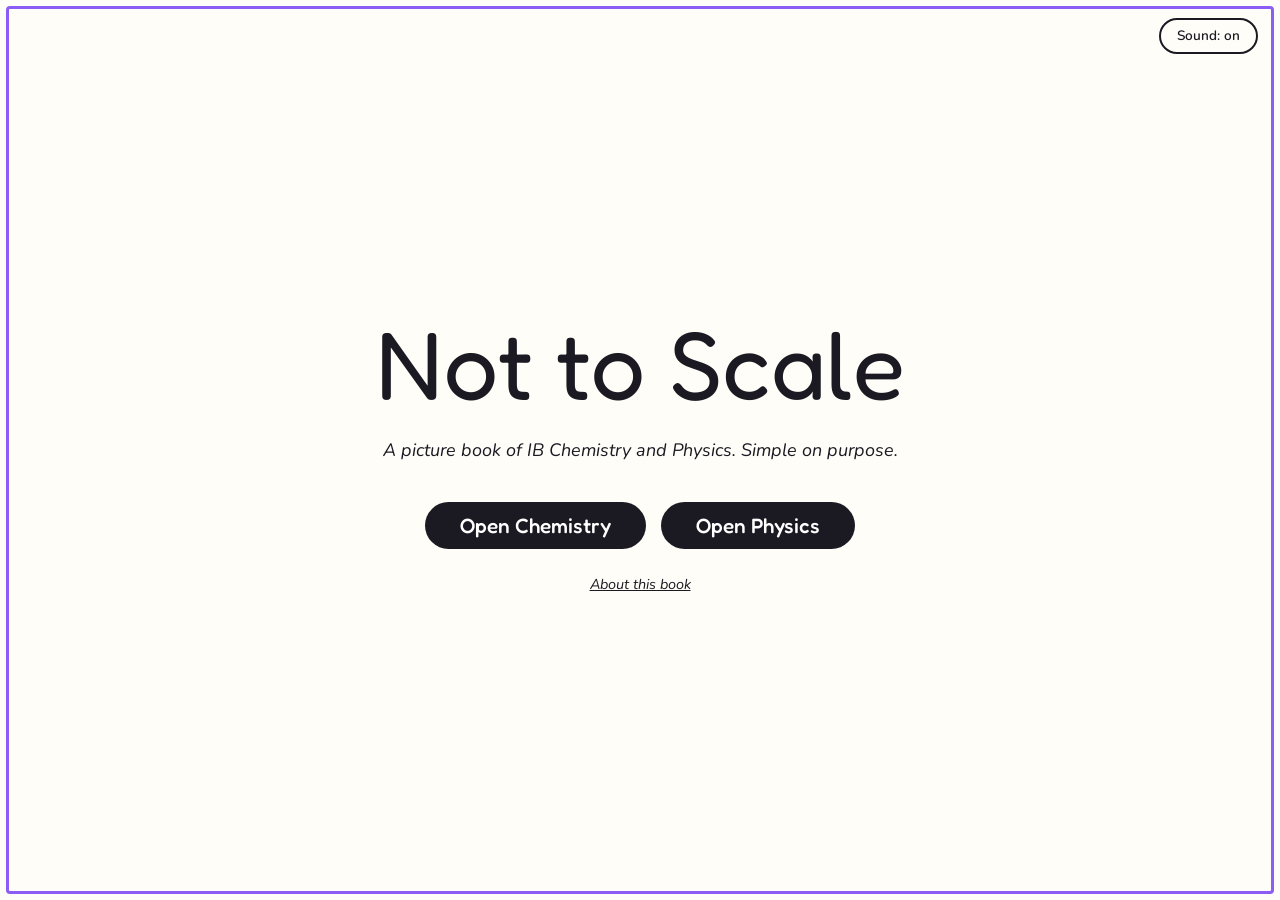
<file: index.html>
<!DOCTYPE html>
<!-- GENERATED by tools/build.py from dev.html. Don't edit this file: edit dev.html (or the scripts)
     and run `python tools/build.py`. -->
<html lang="en">
<head>
  <meta charset="UTF-8">
  <meta name="viewport" content="width=device-width, initial-scale=1">
  <title>Not to Scale</title>
  <script>document.documentElement.className = "js";</script>
  <link rel="preconnect" href="https://fonts.googleapis.com">
  <link rel="preconnect" href="https://fonts.gstatic.com" crossorigin>
  <link href="https://fonts.googleapis.com/css2?family=Fredoka:wght@400;500&family=Nunito:ital,wght@0,400;0,600;1,400&display=swap" rel="stylesheet">
  <link rel="stylesheet" href="css/styles.css?v=6d1efec3">
</head>
<body>

  <div class="frame" aria-hidden="true"></div>

  <button class="mute" id="mute" type="button" aria-pressed="false">Sound: on</button>

  <div class="topbar" id="topbar" hidden>
    <button class="mute" id="contentsBtn" type="button">Contents</button>
    <span class="counter" id="counter" aria-label="Page number"></span>
    <button class="mute" id="aboutBtn" type="button">About</button>
  </div>

  <!-- Cover: the first tap unlocks audio -->
  <div class="cover" id="cover">
    <h1 class="cover-title">Not to Scale</h1>
    <p class="cover-sub">A picture book of IB Chemistry and Physics. Simple on purpose.</p>
    <div class="cover-buttons">
      <button class="open-btn" id="openBook" type="button">Open Chemistry</button>
      <button class="open-btn" id="openPhysics" type="button">Open Physics</button>
    </div>
    <button class="about-link" id="aboutLinkCover" type="button">About this book</button>
  </div>

  <!-- About -->
  <section class="contents" id="about" hidden aria-label="About">
    <div class="contents-inner">
      <h2>About</h2>
      <p><em>Not to Scale</em> is a picture book that explains IB Chemistry and IB Physics (HL) topics: simple, friendly
      illustrations that move gently, short captions, and things you can tap to see what's really
      going on underneath.</p>
      <p>It simplifies on purpose. Real atoms aren't red, electrons don't really orbit like little
      planets, and almost nothing here is drawn to scale &mdash; every page that simplifies says so,
      in its own small, slightly cheeky footnote. That honesty about models being models is itself
      an IB idea.</p>
      <p>It's mainly for understanding, not for drilling. Still, each page ends with one optional
      <em>Check yourself</em> question in the style of IB paper 1, there is a glossary and a data booklet
      panel (both from the Contents page, and the <em>Data booklet</em> notes under captions open the booklet
      section), and the Contents page marks the pages you've visited. That progress stays in your browser only.</p>
      <p>Where a page quotes a real value, a small <em>Data booklet</em> note says which section of the IB
      Chemistry data booklet (or the IB Physics booklet, on the Physics pages; first assessment 2025) it comes
      from, so you can find it there too. The contents page has a tab for each subject and follows the
      syllabus, with each topic's code.</p>
      <p>Made by an IB student, built together with Claude Code.</p>
      <button class="nav-btn" id="aboutClose" type="button">Close</button>
    </div>
  </section>

  <main class="page" id="page" inert>
    <h1 class="title fade" id="title">Not to Scale</h1>

    <div class="rule" aria-hidden="true">
      <span class="cap cap-left"></span>
      <span class="line"></span>
      <span class="cap cap-right"></span>
    </div>

    <!-- Two stacked caption layers; the engine crossfades between them -->
    <div class="captions" id="captions" aria-live="polite">
      <div class="caption" id="capA"></div>
      <div class="caption" id="capB"></div>
    </div>

    <!-- The engine draws each page's picture into #pageRoot -->
    <svg class="scene" id="scene" viewBox="0 0 1000 480" role="img" aria-labelledby="sceneTitle sceneDesc">
      <title id="sceneTitle"></title>
      <desc id="sceneDesc"></desc>
      <g id="pageRoot"></g>
    </svg>

    <p class="legend fade" id="legend" hidden></p>
  </main>

  <nav class="nav" id="nav" aria-label="Pages">
    <button class="nav-btn" id="backBtn" type="button" hidden>&larr; Back</button>
    <button class="nav-btn" id="replayBtn" type="button" hidden>&#8634; Replay</button>
    <button class="nav-btn" id="nextBtn" type="button" hidden>Next &rarr;</button>
  </nav>

  <!-- Contents page -->
  <section class="contents" id="contents" hidden aria-label="Contents">
    <div class="contents-inner">
      <h2>Contents</h2>
      <div id="tocBody"></div>
    </div>
  </section>

  <button class="lab-link" id="labLink" type="button">sound lab</button>
  <section class="lab" id="lab" hidden aria-label="Sound lab">
    <h2>Sound lab</h2>
    <div id="labBody"></div>
    <p class="lab-note">Tune by ear, then send me the numbers below.</p>
    <textarea id="labOut" readonly rows="6" aria-label="Current sound numbers"></textarea>
    <button class="nav-btn" id="labClose" type="button">Close</button>
  </section>

  <script src="https://cdnjs.cloudflare.com/ajax/libs/gsap/3.12.5/gsap.min.js"></script>
  <script src="js/bundle.872e278a.js"></script>

  <script>Book.boot();</script>
</body>
</html>
</file>
<file: css/styles.css>
/* ---------- Palette ---------- */
:root {
  --paper: #FFFDF8;
  --ink: #1B1A22;
  --proton: #FF3131;
  --electron: #0B44A8;
  --frame: #8B5CF6;
  --tap: #F5A524; /* reserved: "you can tap this" and nothing else */
}

* { box-sizing: border-box; }
[hidden] { display: none !important; }

html, body { margin: 0; min-height: 100%; }

body {
  background: var(--paper);
  color: var(--ink);
  font-family: "Nunito", system-ui, sans-serif;
  font-size: 1.125rem;
}

/* ---------- Frame ---------- */
.frame {
  position: fixed;
  inset: 6px;
  z-index: 30;
  border: 3px solid var(--frame);
  border-radius: 4px;
  pointer-events: none;
}

/* ---------- Cover ---------- */
.cover {
  position: fixed;
  inset: 0;
  z-index: 20;
  background: var(--paper);
  display: flex;
  flex-direction: column;
  align-items: center;
  justify-content: center;
  gap: 1rem;
  padding: 24px;
  text-align: center;
}
.cover-title {
  font-family: "Fredoka", sans-serif;
  font-weight: 400;
  font-size: clamp(3rem, 10vw, 6rem);
  margin: 0;
}
.cover-sub { margin: 0 0 1.5rem; font-style: italic; }
.open-btn {
  font: 500 1.3rem "Fredoka", sans-serif;
  color: #fff;
  background: var(--ink);
  border: 0;
  border-radius: 999px;
  padding: 0.7rem 2.2rem;
  cursor: pointer;
}
.open-btn:hover { background: #33313f; }
.about-link {
  margin-top: 0.5rem;
  background: none;
  border: 0;
  font: italic 0.9rem "Nunito", sans-serif;
  color: var(--ink);
  text-decoration: underline;
  cursor: pointer;
}

/* ---------- Page ---------- */
.page {
  min-height: 100vh;
  padding: 2.5rem 24px 6rem;
  display: flex;
  flex-direction: column;
  align-items: center;
}

.title {
  font-family: "Fredoka", sans-serif;
  font-weight: 400;
  font-size: clamp(2.4rem, 6vw, 4rem);
  margin: 0 0 1.2rem;
  text-align: center;
}

/* ---------- Rule with square end-caps ---------- */
.rule {
  width: 100%;
  height: 12px;
  display: flex;
  align-items: center;
}
.rule .line {
  flex: 1;
  height: 3px;
  background: var(--ink);
  transform-origin: center;
}
.rule .cap { width: 12px; height: 12px; background: var(--ink); flex: none; }

/* ---------- Captions (both pages share one grid cell) ---------- */
.captions {
  margin-top: 1.6rem;
  display: grid;
  justify-items: center;
  width: 100%;
}
.caption {
  grid-area: 1 / 1;
  margin: 0;
  max-width: 42ch;
  text-align: center;
  font-size: clamp(1.05rem, 2vw, 1.3rem);
}
.caption[aria-hidden="true"] { pointer-events: none; }
.caption p { margin: 0 0 0.5rem; }
.footnote { font-style: italic; font-size: 0.95em; }

/* ---------- Scene ---------- */
.scene {
  width: min(100%, 900px);
  height: auto;
  max-height: 52vh;
  margin-top: 1rem;
  overflow: hidden;
}

.orbit { fill: none; stroke: var(--ink); stroke-opacity: 0.18; stroke-width: 2; stroke-dasharray: 2 9; stroke-linecap: round; }
.proton { fill: var(--proton); }
.electron { fill: var(--electron); }

/* Tap-gold ring + invisible hit area over the atom */
.tap-ring { fill: none; stroke: var(--tap); stroke-width: 3; pointer-events: none; }
.hit { fill: transparent; cursor: pointer; }
.hit:focus { outline: none; }
.hit:focus-visible { stroke: var(--frame); stroke-width: 3; stroke-dasharray: 8 8; }
.nucleon-label { font: 500 15px "Fredoka", sans-serif; text-anchor: middle; dominant-baseline: central; pointer-events: none; }
.nuc-sym { font: 500 22px "Fredoka", sans-serif; fill: #fff; text-anchor: middle; dominant-baseline: central; pointer-events: none; }
.atom-name { font: 500 26px "Fredoka", sans-serif; fill: var(--ink); text-anchor: middle; }
.atom-sub { font: italic 400 18px "Nunito", sans-serif; fill: var(--ink); text-anchor: middle; }
.cloud-dot { fill: var(--electron); }
.cloud-blink { fill: var(--electron); }
.cloud-arrow line { stroke: var(--ink); stroke-width: 2.5; stroke-linecap: round; }
.cloud-arrow polygon { fill: var(--ink); }
.arrow-label { font: 500 22px "Fredoka", sans-serif; fill: var(--ink); }

.pointer-label { font: 500 30px "Fredoka", sans-serif; fill: var(--ink); }
.pointer-line { fill: none; stroke: var(--ink); stroke-width: 3; stroke-linecap: round; }
.pointer-head { fill: var(--ink); }

/* ---------- Legend (bottom-left, out of the way of the scenes) ---------- */
.legend {
  position: fixed;
  left: 28px;
  bottom: 24px;
  margin: 0;
  font-style: italic;
  font-size: 0.95rem;
  display: flex;
  gap: 1.2rem;
  align-items: center;
}
.dot { display: inline-block; border-radius: 50%; margin-right: 0.4rem; vertical-align: middle; }
.dot-p { width: 14px; height: 14px; background: var(--proton); }
.dot-n { width: 14px; height: 14px; background: #B8BEC6; margin-left: 0.6rem; }
.dot-e { width: 7px; height: 7px; background: var(--electron); margin-left: 0.6rem; }

/* ---------- Buttons ---------- */
.mute, .nav-btn {
  font: 600 0.9rem "Nunito", sans-serif;
  color: var(--ink);
  background: var(--paper);
  border: 2px solid var(--ink);
  border-radius: 999px;
  padding: 0.4rem 1rem;
  cursor: pointer;
}
.mute { position: fixed; top: 18px; right: 22px; z-index: 40; font-size: 0.85rem; }
.nav { position: fixed; right: 26px; bottom: 20px; z-index: 10; display: flex; gap: 0.6rem; }
.nav-btn { font-size: 1.05rem; padding: 0.5rem 1.3rem; }
.nav-btn:disabled { opacity: 0.4; cursor: default; }

button:focus-visible { outline: 3px solid var(--frame); outline-offset: 3px; }

/* Tap-gold glow: only ever used to say "tap me" */
.nav-btn.attn {
  border-color: var(--tap);
  box-shadow: 0 0 0 4px rgba(245, 165, 36, 0.35);
  animation: glow 1.4s ease-in-out infinite;
}
@keyframes glow {
  50% { box-shadow: 0 0 0 9px rgba(245, 165, 36, 0.12); }
}

/* ---------- Top bar (contents + page counter) ---------- */
.topbar { position: fixed; top: 18px; left: 22px; z-index: 40; display: flex; align-items: center; gap: 0.8rem; }
.topbar .mute { position: static; }
.counter { font: 600 0.85rem "Nunito", sans-serif; }

/* ---------- Contents page ---------- */
.contents { position: fixed; inset: 0; z-index: 35; background: var(--paper); overflow-y: auto; padding: 5rem 24px 3rem; }
.contents-inner { max-width: 640px; margin: 0 auto; }
.contents h2 { font: 400 2.4rem "Fredoka", sans-serif; margin: 0 0 1.5rem; }
.contents h3 { font: 500 1.05rem "Fredoka", sans-serif; margin: 1.6rem 0 0.4rem; color: var(--frame); }
.contents ul { list-style: none; margin: 0; padding: 0; }
.contents li { margin: 0.15rem 0; }
.toc-item { font: 600 1.05rem "Nunito", sans-serif; color: var(--ink); background: none; border: 0; padding: 0.3rem 0; cursor: pointer; text-align: left; }
.toc-item:hover { text-decoration: underline; }
.toc-soon { color: #8a8790; font-size: 1rem; padding: 0.3rem 0; }
.toc-soon span { font-style: italic; font-size: 0.85rem; }
.contents .toc-code { font: 600 0.75rem "Nunito", sans-serif; color: #6b6875; margin-left: 0.6rem; }

/* Pointer into the IB data booklet, under a caption */
.booklet {
  display: inline-block;
  margin-top: 0.3rem;
  padding: 0.35rem 0.75rem;
  border-left: 3px solid var(--frame);
  border-radius: 4px;
  background: rgba(139, 92, 246, 0.07);
  font-size: 0.82em;
  text-align: left;
}
.booklet span { font: 500 0.95em "Fredoka", sans-serif; margin-right: 0.35rem; }

/* ---------- Sound lab ---------- */
.lab-link {
  position: fixed;
  left: 50%;
  bottom: 8px;
  transform: translateX(-50%);
  z-index: 10;
  background: none;
  border: 0;
  font: italic 0.75rem "Nunito", sans-serif;
  color: #777;
  text-decoration: underline;
  cursor: pointer;
}
.lab {
  position: fixed;
  right: 22px;
  top: 60px;
  bottom: 20px;
  width: min(360px, calc(100vw - 44px));
  z-index: 50;
  overflow-y: auto;
  background: var(--paper);
  border: 2px solid var(--ink);
  border-radius: 14px;
  padding: 1rem 1.2rem;
  font-size: 0.9rem;
}
.lab h2 { font: 500 1.4rem "Fredoka", sans-serif; margin: 0 0 0.5rem; }
.lab fieldset { min-width: 0; border: 1px solid #ccc; border-radius: 8px; margin: 0 0 0.8rem; }
.lab legend { font-weight: 600; padding: 0 0.4rem; }
.lab label { display: grid; grid-template-columns: 7.5rem minmax(0, 1fr) 3rem; align-items: center; gap: 0.5rem; margin: 0.2rem 0; }
.lab input[type=range] { width: 100%; min-width: 0; }
.lab-play { font-size: 0.85rem; padding: 0.2rem 0.9rem; margin-bottom: 0.3rem; }
.lab textarea { width: 100%; font: 0.8rem monospace; margin-bottom: 0.6rem; }
.lab-note { margin: 0.3rem 0; font-style: italic; }

/* ---------- Intro starting state (only when JS is running) ---------- */
.js .fade { opacity: 0; }
.js .rule .line { transform: scaleX(0); }
.js .rule .cap { opacity: 0; }

@media (max-width: 600px) {
  .legend { position: static; margin-top: 0.5rem; }
  .page { padding-bottom: 7rem; }
}

/* ---------- Shared bits for pages 5 onward ---------- */
.particle { fill: var(--ion, #4C6E9E); }
:root { --ion: #4C6E9E; --heat: #E05A2B; --product: #2E9E63; --pos-ion: var(--proton); --neg-ion: var(--electron); }
.molecule-label { font: 500 20px "Fredoka", sans-serif; fill: var(--ink); text-anchor: middle; }
.axis-line { stroke: var(--ink); stroke-width: 2.5; stroke-linecap: round; fill: none; }
.energy-curve { stroke: var(--ink); stroke-width: 3; fill: none; stroke-linecap: round; }
.energy-fill { fill: var(--heat); opacity: 0.18; }
.spectrum-strip { fill: #14121b; }
.spectrum-line { stroke-width: 5; }
.mass-bar { fill: var(--electron); }
.mass-axis-label, .graph-label { font: 500 15px "Fredoka", sans-serif; fill: var(--ink); text-anchor: middle; }
.wire { stroke: var(--ink); stroke-width: 4; fill: none; stroke-linecap: round; }
.h-plus { fill: #fff; stroke: var(--ink); stroke-width: 2; }
.h-plus-label { font: 700 13px "Fredoka", sans-serif; fill: var(--ink); text-anchor: middle; dominant-baseline: central; pointer-events: none; }
.flow-arrow { fill: var(--tap); }
.ball { fill: #8B8590; }

/* ---------- Reduced motion ---------- */
@media (prefers-reduced-motion: reduce) {
  .nav-btn.attn { animation: none; outline: 3px solid var(--tap); outline-offset: 3px; }
}

/* ---------- Study tools: Check yourself, glossary, data booklet, contents search ---------- */
.study-panel { z-index: 36; }
.sp-sub { color: #5d5a66; font-size: 0.95rem; margin: 0.3rem 0 0.8rem; }
.sp-search { width: 100%; box-sizing: border-box; font: 400 1rem "Nunito", sans-serif; padding: 0.55rem 0.9rem; border: 2px solid var(--ink); border-radius: 999px; background: var(--paper); color: var(--ink); margin: 0.2rem 0 0.6rem; }
.sp-link { font: 600 0.9rem "Nunito", sans-serif; color: var(--frame); background: none; border: 0; padding: 0.15rem 0; margin-right: 1rem; cursor: pointer; text-decoration: underline; text-align: left; }
.sp-close { margin-top: 2rem; }
.toc-tools { margin: 0 0 1.2rem; }
.toc-buttons { display: flex; gap: 0.6rem; flex-wrap: wrap; margin: 0.3rem 0; }
.toc-mark { display: inline-block; width: 1.3rem; font-size: 0.8rem; color: var(--frame); }
.toc-mark.right { color: #2E9E63; font-weight: 700; }
.bk-link { font: inherit; color: var(--frame); background: none; border: 0; padding: 0; cursor: pointer; text-decoration: underline; }
.gl-list dt { font: 500 1.1rem "Fredoka", sans-serif; margin-top: 1rem; }
.gl-list dd { margin: 0.15rem 0 0; }
.gl-links { margin-top: 0.2rem; }
.bk-chips { display: flex; flex-wrap: wrap; gap: 0.4rem; margin: 0.5rem 0 1rem; }
.bk-chip { font: 600 0.9rem "Nunito", sans-serif; padding: 0.3rem 0.7rem; border: 2px solid var(--ink); border-radius: 999px; background: var(--paper); color: var(--ink); cursor: pointer; }
.bk-chip.active { background: var(--ink); color: var(--paper); }
.bk-chip.missing { opacity: 0.45; }
.bk-view h3 { font: 500 1.25rem "Fredoka", sans-serif; margin: 0.5rem 0; color: var(--ink); }
.bk-scroll { overflow-x: auto; }
.bk-table { border-collapse: collapse; font-size: 0.92rem; width: 100%; }
.bk-table th, .bk-table td { padding: 0.25rem 0.6rem; text-align: left; border-bottom: 1px solid rgba(0,0,0,0.12); }
.bk-table th { font: 500 0.85rem "Fredoka", sans-serif; color: var(--frame); }
.bk-list dt { font-weight: 600; margin-top: 0.7rem; }
.bk-list dd { margin: 0.1rem 0 0; }
.quiz-q { font: 500 1.3rem "Fredoka", sans-serif; margin: 0.4rem 0 1rem; }
.quiz-opts { display: grid; gap: 0.6rem; }
.quiz-opt { display: flex; gap: 0.8rem; align-items: flex-start; text-align: left; font: 400 1.05rem "Nunito", sans-serif; padding: 0.7rem 1rem; border: 2px solid var(--ink); border-radius: 16px; background: var(--paper); color: var(--ink); cursor: pointer; }
.quiz-opt:not(:disabled):hover { background: rgba(139, 92, 246, 0.08); }
.quiz-opt:disabled { cursor: default; }
.quiz-opt.right { border-color: #2E9E63; background: rgba(46, 158, 99, 0.14); }
.quiz-opt.wrong { border-color: #FF3131; background: rgba(255, 49, 49, 0.1); }
.quiz-letter { font: 500 1rem "Fredoka", sans-serif; min-width: 1.4rem; }
.quiz-feedback { margin-top: 1rem; }
.quiz-row { display: flex; gap: 0.6rem; flex-wrap: wrap; margin-top: 0.8rem; }

/* ---------- Draggable controls on "now you try" steps ---------- */
.sl { cursor: pointer; outline: none; }
.sl-track { stroke: #cfcad6; stroke-width: 8; stroke-linecap: round; }
.sl-fill { stroke: var(--frame); stroke-width: 8; stroke-linecap: round; }
.sl-knob { fill: #fff; stroke: var(--ink); stroke-width: 3; }
.sl:focus-visible .sl-knob { stroke: var(--tap); stroke-width: 5; }
.dragger { cursor: grab; touch-action: none; }
.dragger:active { cursor: grabbing; }
.chip { cursor: pointer; outline: none; }
.chip:focus-visible rect.chip-bg { stroke: var(--tap); stroke-width: 5; }
.tray { outline: none; }
.tray:focus-visible circle { stroke: var(--tap); stroke-width: 5; }

/* ---------- Easter egg: the unscheduled assessment ---------- */
.egg { background: #14101C; color: #F4E9D8; }
.egg h2 { color: #FF5A4D; }
.egg .egg-warn { color: #FFB020; font-weight: 700; }
.egg .egg-meta { font: 500 0.95rem "Fredoka", sans-serif; color: #C8BFD6; }
.egg .egg-clock { font-family: ui-monospace, Consolas, monospace; color: #FF5A4D; }
.egg .egg-q { font: 400 1.15rem "Nunito", sans-serif; line-height: 1.55; }
.egg .egg-ans { width: 100%; box-sizing: border-box; font: 400 1rem "Nunito", sans-serif; padding: 0.7rem 0.9rem; border: 2px solid #6B5B80; border-radius: 12px; background: #1E1830; color: #F4E9D8; margin: 0.6rem 0; }
.egg .egg-out { margin-top: 1rem; font-style: italic; color: #FFB020; }
.egg .nav-btn, .egg .sp-close { background: #1E1830; color: #F4E9D8; border-color: #6B5B80; }
@media (prefers-reduced-motion: no-preference) { .egg h2 { animation: egg-flicker 2.4s infinite; } }
@keyframes egg-flicker { 0%, 100% { opacity: 1; } 46% { opacity: 1; } 48% { opacity: 0.35; } 50% { opacity: 1; } 52% { opacity: 0.6; } 54% { opacity: 1; } }

.egg ~ .topbar .counter, body:has(.egg:not([hidden])) .counter { color: #C8BFD6; }

/* ---------- Easter egg: the awakening (plays before the assessment; js/egg.js) ---------- */
.egg-intro { position: fixed; inset: 0; z-index: 60; background: #050308; color: #F4E9D8; overflow: hidden; outline: none; cursor: pointer; animation: egg-in 0.35s both; }
.egg-cam { position: absolute; inset: 0; display: grid; place-items: center; }
.egg-vig { position: absolute; inset: 0; pointer-events: none; background: radial-gradient(circle at 50% 46%, transparent 38%, #000 100%); }
.egg-line { position: absolute; margin: 0; padding: 0 24px; text-align: center; font: 700 clamp(1.5rem, 5vw, 3rem) "Fredoka", sans-serif; letter-spacing: 0.1em; text-transform: uppercase; opacity: 0; }
.egg-l1 { color: #FF3B2F; text-shadow: 0 0 18px rgba(255, 59, 47, 0.6); }
.egg-l2 { color: #F4E9D8; font-size: clamp(1.2rem, 4vw, 2.2rem); }
.egg-term { position: absolute; left: 50%; top: 50%; width: min(92vw, 620px); transform: translate(-50%, -50%); font: 400 clamp(0.78rem, 2.1vw, 0.98rem) ui-monospace, Consolas, "Courier New", monospace; line-height: 1.55; transition: opacity 0.5s; }
.egg-t { margin: 0; display: flex; gap: 0.8em; color: #7CFFB2; white-space: pre-wrap; }
.egg-t .egg-k { flex: 0 0 11em; color: #5F8C73; }
.egg-cmd { color: #FFB020; margin-top: 0.7em; }
.egg-bar { color: #7CFFB2; letter-spacing: 0.02em; }
.egg-err { color: #FF3B2F; font-weight: 700; }
.egg-demon { position: absolute; width: min(50vmin, 300px); height: auto; margin-top: -6vh; opacity: 0; transform: scale(1.12); transition: opacity 1.3s ease, transform 1.3s ease; }
.egg-title { position: absolute; bottom: 12vh; margin: 0; padding: 0 16px; text-align: center; font: 700 clamp(1.5rem, 5.5vw, 3.2rem) "Fredoka", sans-serif; letter-spacing: 0.1em; text-transform: uppercase; color: #FF3B2F; text-shadow: 0 0 18px rgba(255, 59, 47, 0.55), 0 2px 0 #000; opacity: 0; transform: scale(2.4); transition: opacity 0.35s, transform 0.35s; }
.egg-skip { position: absolute; top: 18px; right: 22px; margin: 0; font: 500 0.85rem "Fredoka", sans-serif; color: #8F85A3; opacity: 0; animation: egg-fade 0.6s 0.8s both; }
.egg-leaving { pointer-events: none; animation: egg-out 0.35s forwards; }

/* the first time opens with the two big warnings; the terminal starts after them */
.egg-first .egg-l1 { animation: egg-line 1.1s 0.4s both; }
.egg-first .egg-l2 { animation: egg-line 1.7s 1.2s both; }
.egg-quick .egg-line { display: none; }

/* the error: the screen flickers red and shakes */
.egg-glitch { animation: egg-red 0.7s 2; }
.egg-glitch .egg-cam { animation: egg-quake 0.7s 2; }

.egg-term-off .egg-term { opacity: 0; }
.egg-reveal .egg-demon { opacity: 1; transform: scale(1); }
.egg-chosen .egg-title { opacity: 1; transform: scale(1); }

/* reduced motion: the still demon, no typing, shaking or flashing */
.egg-calm, .egg-calm .egg-skip { animation: none; }
.egg-calm .egg-demon, .egg-calm .egg-title, .egg-calm .egg-skip { opacity: 1; transform: none; transition: none; }
.egg-calm .egg-line, .egg-calm .egg-term { display: none; }

@keyframes egg-in { from { opacity: 0; } }
@keyframes egg-out { to { opacity: 0; } }
@keyframes egg-fade { from { opacity: 0; } to { opacity: 1; } }
@keyframes egg-line { 0% { opacity: 0; letter-spacing: 0.3em; } 20% { opacity: 1; letter-spacing: 0.1em; } 80% { opacity: 1; } 100% { opacity: 0; } }
@keyframes egg-red { 0%, 100% { background: #050308; } 20% { background: #5A0A0E; } 40% { background: #050308; } 60% { background: #3A0508; } 80% { background: #050308; } }
@keyframes egg-quake {
  0% { transform: translate(0, 0); } 15% { transform: translate(-6px, 2px); } 30% { transform: translate(7px, -3px); }
  45% { transform: translate(-8px, 3px); } 60% { transform: translate(6px, 2px); } 75% { transform: translate(-5px, -2px); } 100% { transform: translate(0, 0); }
}
.egg .egg-gate { margin-top: 1.4rem; padding-top: 1rem; border-top: 2px dashed #6B5B80; }
.egg .egg-gate-q { font: 600 1.25rem "Fredoka", sans-serif; color: #FF5A4D; margin: 0 0 0.4rem; }
.egg .egg-gate .nav-btn { margin-right: 0.6rem; }

/* ---------- Two subjects: cover buttons, contents tabs, physics palette ---------- */
:root { --velocity: #22B6A5; --force: #1B1A22; --field: #6A2BD9; --energy-k: #2E6FE0; --energy-p: #2E9E63; --energy-th: #E05A2B; }
.cover-buttons { display: flex; gap: 0.9rem; flex-wrap: wrap; justify-content: center; }
.toc-tabs { display: flex; gap: 0.5rem; margin: 0 0 1rem; border-bottom: 2px solid var(--ink); }
.toc-tab { font: 500 1.1rem "Fredoka", sans-serif; color: var(--ink); background: none; border: 2px solid transparent; border-bottom: 0; border-radius: 12px 12px 0 0; padding: 0.4rem 1.2rem; cursor: pointer; margin-bottom: -2px; }
.toc-tab:hover { background: #F1ECE1; }
.toc-tab.active { background: var(--ink); color: #fff; }
.toc-tab:focus-visible { outline: 3px solid var(--frame); outline-offset: 2px; }
</file>
